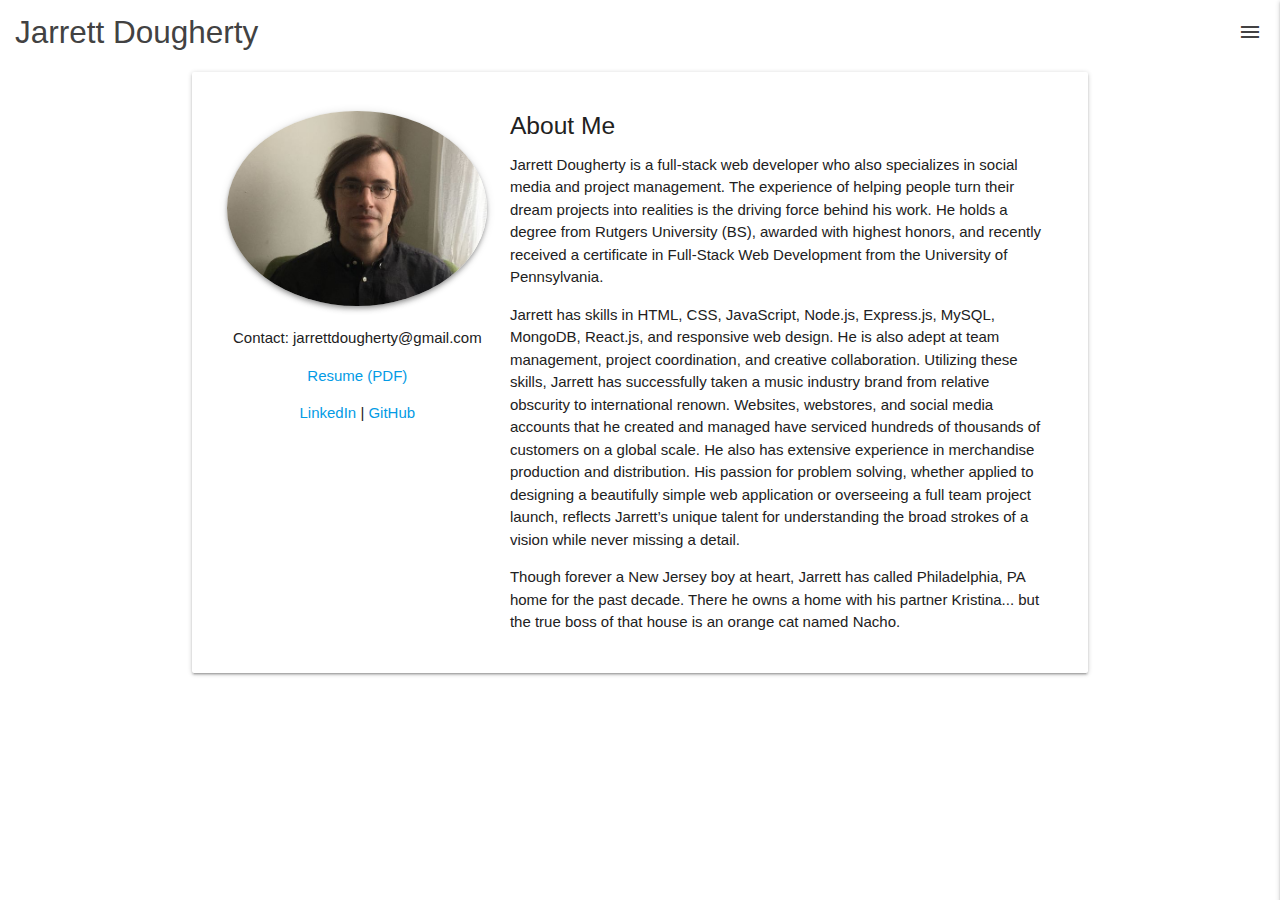
<file: index.html>
<!DOCTYPE html>
<html lang="en">

<head>
    <meta charset="UTF-8">
    <meta name="viewport" content="width=device-width, initial-scale=1.0">

    <link rel="apple-touch-icon" sizes="180x180" href="assets/images/favicon/apple-touch-icon.png">
    <link rel="icon" type="image/png" sizes="32x32" href="assets/images/favicon/favicon-32x32.png">
    <link rel="icon" type="image/png" sizes="16x16" href="assets/images/favicon/favicon-16x16.png">
    <link rel="manifest" href="assets/images/favicon/site.webmanifest">
    <title>Jarrett Dougherty</title>
    <!--Import Google Icon Font-->
    <link href="https://fonts.googleapis.com/icon?family=Material+Icons" rel="stylesheet">
    <!-- Compiled and minified CSS -->
    <link rel="stylesheet" href="https://cdnjs.cloudflare.com/ajax/libs/materialize/1.0.0/css/materialize.min.css">
    <link rel="stylesheet" href="assets/css/style.css">
</head>

<body class="grey-text text-darken-4">

    <nav class="z-depth-0">
        <div class="nav-wrapper white">
            <a href="index.html" class="brand-logo brand-logo-move grey-text text-darken-3 left" id="logo">Jarrett
                Dougherty</a>
            <a href="#" data-target="mobile-demo"
                class="grey-text text-darken-3 sidenav-trigger sidenav-trigger-move show-on-large right"><i
                    class="material-icons">menu</i></a>
        </div>
    </nav>

    <ul class="sidenav" id="mobile-demo">
        <li><a href="index.html">About Me</a></li>
        <li><a href="portfolio.html">Portfolio</a></li>
    </ul>

    <div class="container">
        <div class="card-panel">
            <div class="row row-margin">
                <div class="col s12 m5 l4">
                    <p><img class="responsive-img z-depth-2 circle" id="profile-pic"
                            src="assets/images/jarrett-dougherty-picture-small.jpg" alt="Jarrett Dougherty Photo"></p>
                    <div class="hide-contact-1">
                        <p class="center-align">Contact: jarrettdougherty@gmail.com</p>
                        <p class="center-align"><a href="assets/images/jarrett_dougherty_resume_internet.pdf"
                                target="_blank">Resume (PDF)</a></p>
                        <p class="center-align"><a href="https://www.linkedin.com/in/jarrett-dougherty"
                                target="_blank">LinkedIn</a> | <a href="https://github.com/JarrettD5309"
                                target="_blank">GitHub</a></p>
                    </div>
                </div>
                <div class="col s12 m7 l8">
                    <h5>About Me</h5>
                    <p>Jarrett Dougherty is a full-stack web developer who also specializes in social media and project
                        management. The experience of helping people turn their dream projects into realities is the
                        driving force behind his work. He holds a degree from Rutgers University (BS), awarded with
                        highest honors, and recently received a certificate in Full-Stack Web Development from the
                        University of Pennsylvania.</p>

                    <p>Jarrett has skills in HTML, CSS, JavaScript, Node.js, Express.js, MySQL, MongoDB, React.js, and responsive web design. He is
                        also adept at team management, project coordination, and creative collaboration. Utilizing these
                        skills, Jarrett has successfully taken a music industry brand from relative obscurity to
                        international renown. Websites, webstores, and social media accounts that he created and managed
                        have serviced hundreds of thousands of customers on a global scale. He also has extensive
                        experience in merchandise production and distribution. His passion for problem solving, whether
                        applied to designing a beautifully simple web application or overseeing a full team project
                        launch, reflects Jarrett’s unique talent for understanding the broad strokes of a vision while
                        never missing a detail.</p>

                    <p>Though forever a New Jersey boy at heart, Jarrett has called Philadelphia, PA home for the past
                        decade. There he owns a home with his partner Kristina... but the true boss of that house is an
                        orange cat named Nacho.</p>

                    <div class="hide-contact-2">
                        <p>Contact: jarrettdougherty@gmail.com</p>
                        <p><a href="assets/images/jarrett_dougherty_resume_internet.pdf" target="_blank">Resume
                                (PDF)</a></p>
                        <p><a href="https://www.linkedin.com/in/jarrett-dougherty-4506381a2/"
                                target="_blank">LinkedIn</a> | <a href="https://github.com/JarrettD5309"
                                target="_blank">GitHub</a></p>
                    </div>
                </div>
            </div>
        </div>
    </div>

    <!-- jQuery Library -->
    <script src="https://cdnjs.cloudflare.com/ajax/libs/jquery/3.2.1/jquery.min.js"></script>
    <!-- Materialize JavaScript -->
    <script src="https://cdnjs.cloudflare.com/ajax/libs/materialize/1.0.0/js/materialize.min.js"></script>
    <script src="assets/javascript/script.js"></script>
</body>

</html>
</file>
<file: assets/css/style.css>
body {
    overflow-x: hidden;
}

.row-margin {
    margin-bottom: 0px;
}

.hide-contact-2 {
    display: none;
}

.border-bottom {
    border-bottom: 1px solid rgba(160,160,160,0.2);
}

.brand-logo {
    margin-left: 15px;
}

.light-weight {
    font-weight: 300;
    border-bottom: 1px solid rgba(116, 116, 116, 0.2);
}

.brand-logo-move {
    margin-left: 15px;
    position: relative;
    animation-name: logo-move;
    animation-duration: 3s;
    animation-fill-mode: backwards;
    animation-delay: 300ms;
}

@keyframes logo-move {
    0% {left:-27%}
    100% {left: 0%}
}

.sidenav-trigger-move {
    position: relative;
    animation-name: hamburger-move;
    animation-duration: 2s;
    animation-fill-mode: backwards;
    animation-delay: 1300ms;
}

@keyframes hamburger-move {
    0% {right: -5%}
    100% {right: 0%}
}

#logo {
    left: 0rem;
}

/* Mobile (up to and including 400px) */
@media screen and (max-width: 400px) {

    .hide-contact-1 {
        display: none;
    }

    .hide-contact-2 {
        display: inline;
    }

    .card-title {
        font-size: 20px !important;
    }

    .description-text {
        font-size: 13px !important;
    }

    #profile-pic {
        display: block;
        margin-right: auto;
        margin-left: auto;
        width: 70%;
    }

    @keyframes logo-move {
        0% {left:-80%}
        100% {left: 0%}
    }

    @keyframes hamburger-move {
        0% {right: -15%}
        100% {right: 0%}
    }

}

/* Mobile (401px to 600px) */
@media screen and (min-width: 401px) and (max-width: 600px) {

    #profile-pic {
        display: block;
        margin-right: auto;
        margin-left: auto;
        width: 70%;
    }

    @keyframes logo-move {
        0% {left:-70%}
        100% {left: 0%}
    }

    @keyframes hamburger-move {
        0% {right: -15%}
        100% {right: 0%}
    }

}

/* Tablet (601px to 690px) */
@media screen and (min-width: 601px) and (max-width: 690px) {

    @keyframes logo-move {
        0% {left:-42%}
        100% {left: 0%}
    }

    @keyframes hamburger-move {
        0% {right: -8%}
        100% {right: 0%}
    }

    .card-title {
        font-size: 20px !important;
    }

    .description-text {
        font-size: 13px !important;
    }

}

/* Tablet (691px to 991px) */
@media screen and (min-width: 691px) and (max-width: 991px) {

    @keyframes logo-move {
        0% {left:-42%}
        100% {left: 0%}
    }

    @keyframes hamburger-move {
        0% {right: -8%}
        100% {right: 0%}
    }

}
</file>
